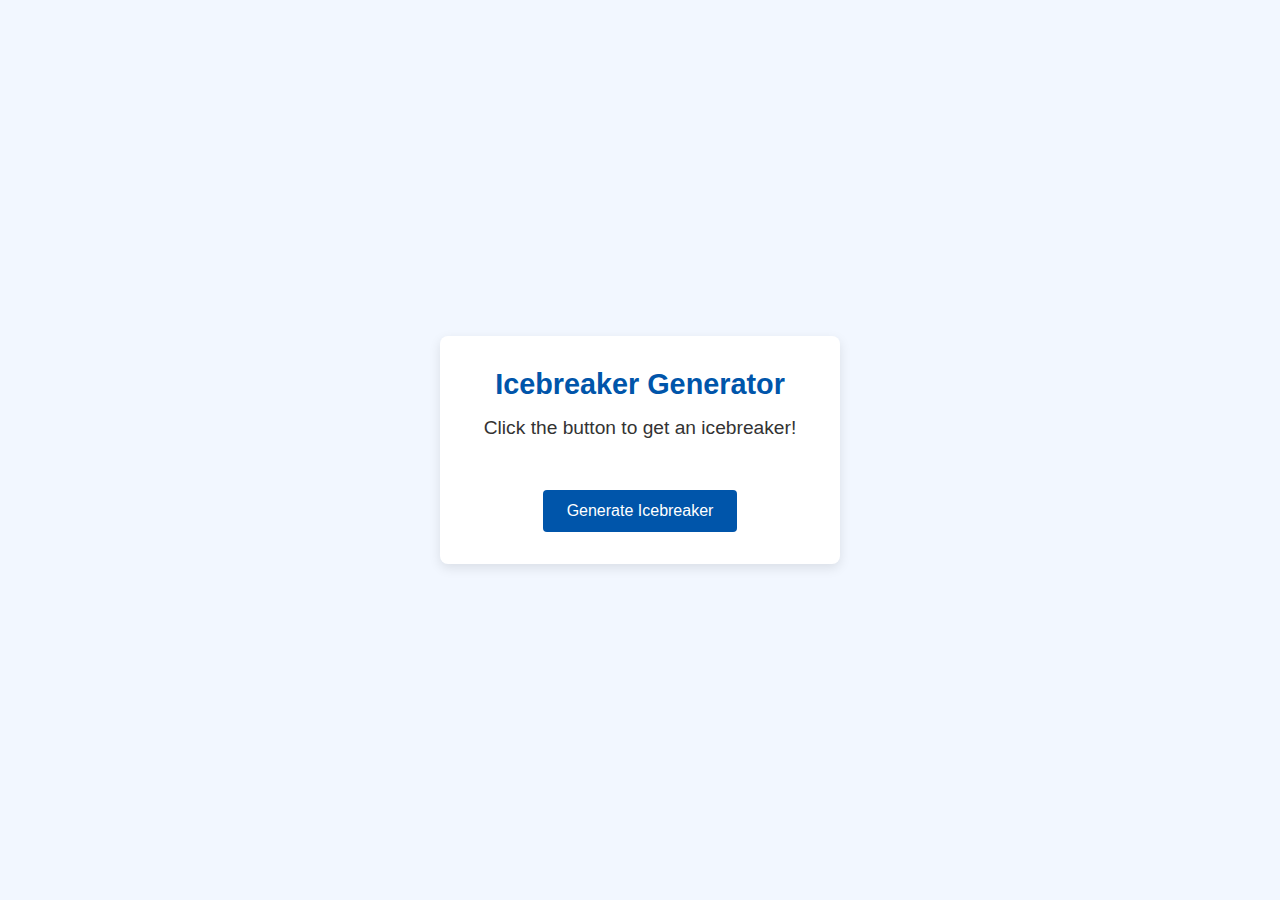
<file: index.html>
<html lang="en">
<head>
  <meta charset="UTF-8">
  <meta name="viewport" content="width=device-width, initial-scale=1">
  <title>Icebreaker Generator</title>
  <link rel="stylesheet" href="style.css">
</head>
<body>
  <div class="container">
    <h1>Icebreaker Generator</h1>
    <div id="icebreaker" class="icebreaker">Click the button to get an icebreaker!</div>
    <button id="generate-btn">Generate Icebreaker</button>
  </div>
  <script src="script.js"></script>
</body>
</html>
</file>
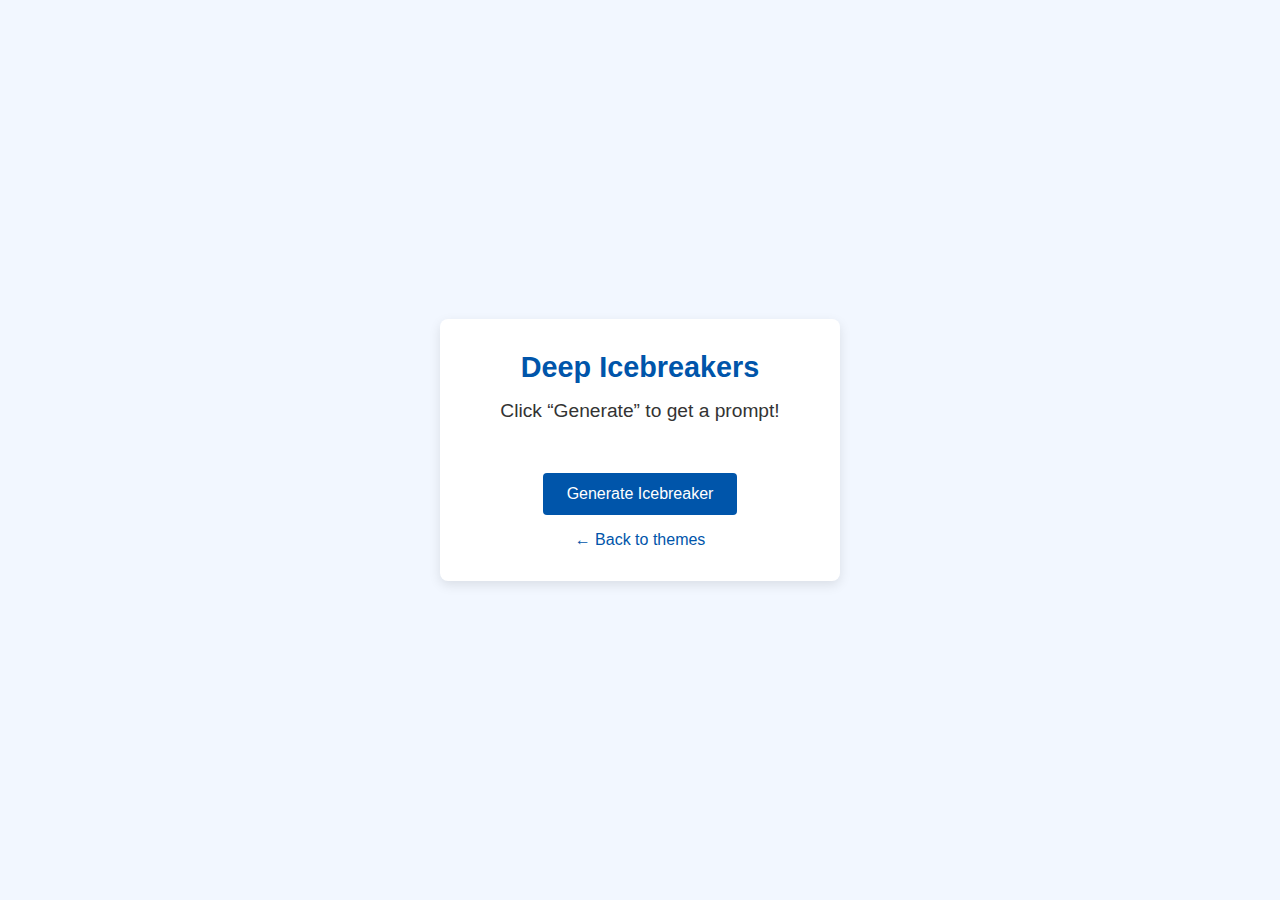
<file: deep.html>
<!DOCTYPE html>
<html lang="en">
<head>
  <meta charset="UTF-8">
  <meta name="viewport" content="width=device-width, initial-scale=1">
  <title>Deep Icebreakers</title>
  <link rel="stylesheet" href="style.css">
</head>
<body data-theme="deep">
  <div class="container">
    <h1>Deep Icebreakers</h1>
    <div id="icebreaker" class="icebreaker">
      Click “Generate” to get a prompt!
    </div>
    <button id="generate-btn">Generate Icebreaker</button>
    <p class="back"><a href="index.html">← Back to themes</a></p>
  </div>
  <script src="script.js"></script>
</body>
</html>
</file>
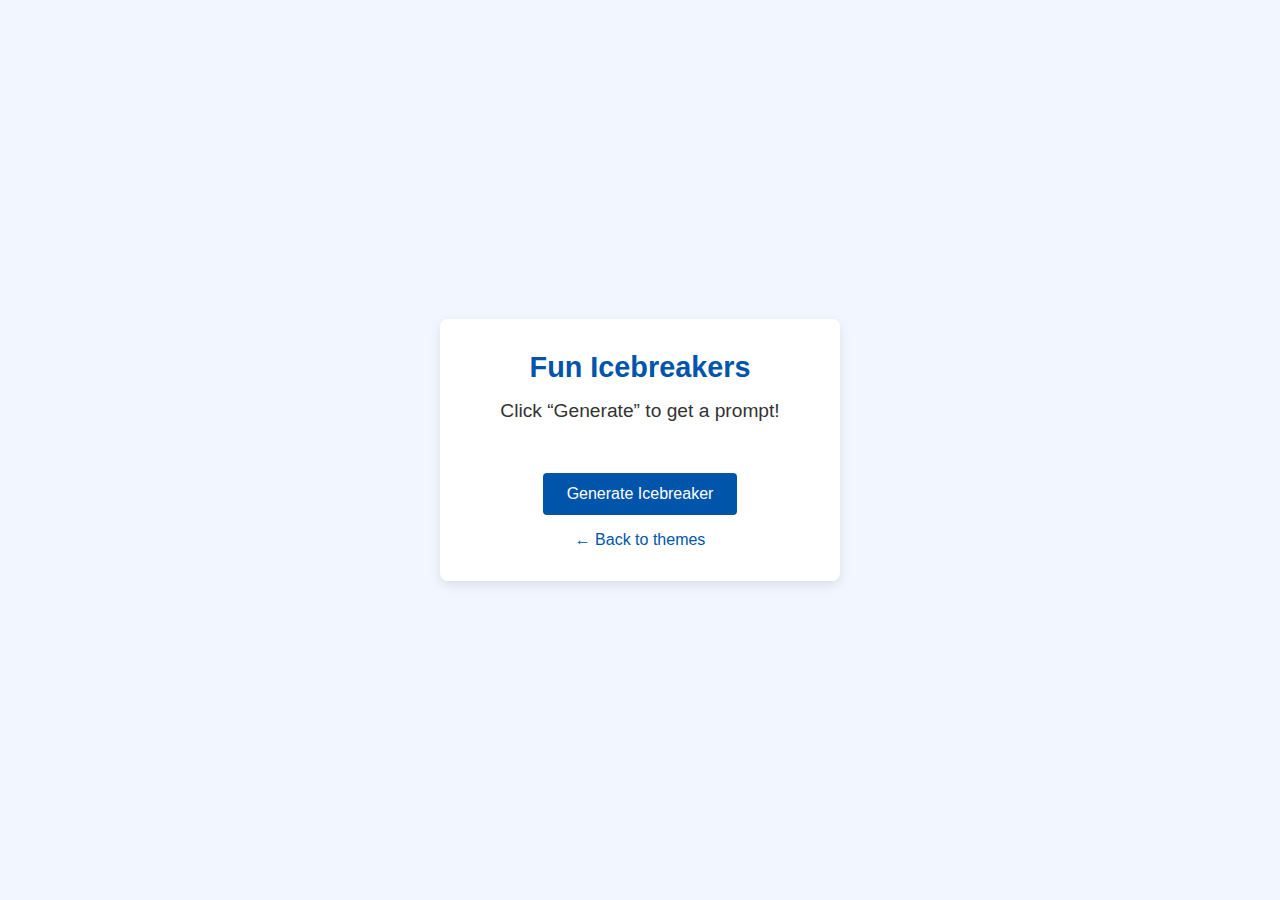
<file: fun.html>
<!DOCTYPE html>
<html lang="en">
<head>
  <meta charset="UTF-8">
  <meta name="viewport" content="width=device-width, initial-scale=1">
  <title>Fun Icebreakers</title>
  <link rel="stylesheet" href="style.css">
</head>
<body data-theme="fun">
  <div class="container">
    <h1>Fun Icebreakers</h1>
    <div id="icebreaker" class="icebreaker">
      Click “Generate” to get a prompt!
    </div>
    <button id="generate-btn">Generate Icebreaker</button>
    <p class="back"><a href="index.html">← Back to themes</a></p>
  </div>
  <script src="script.js"></script>
</body>
</html>
</file>
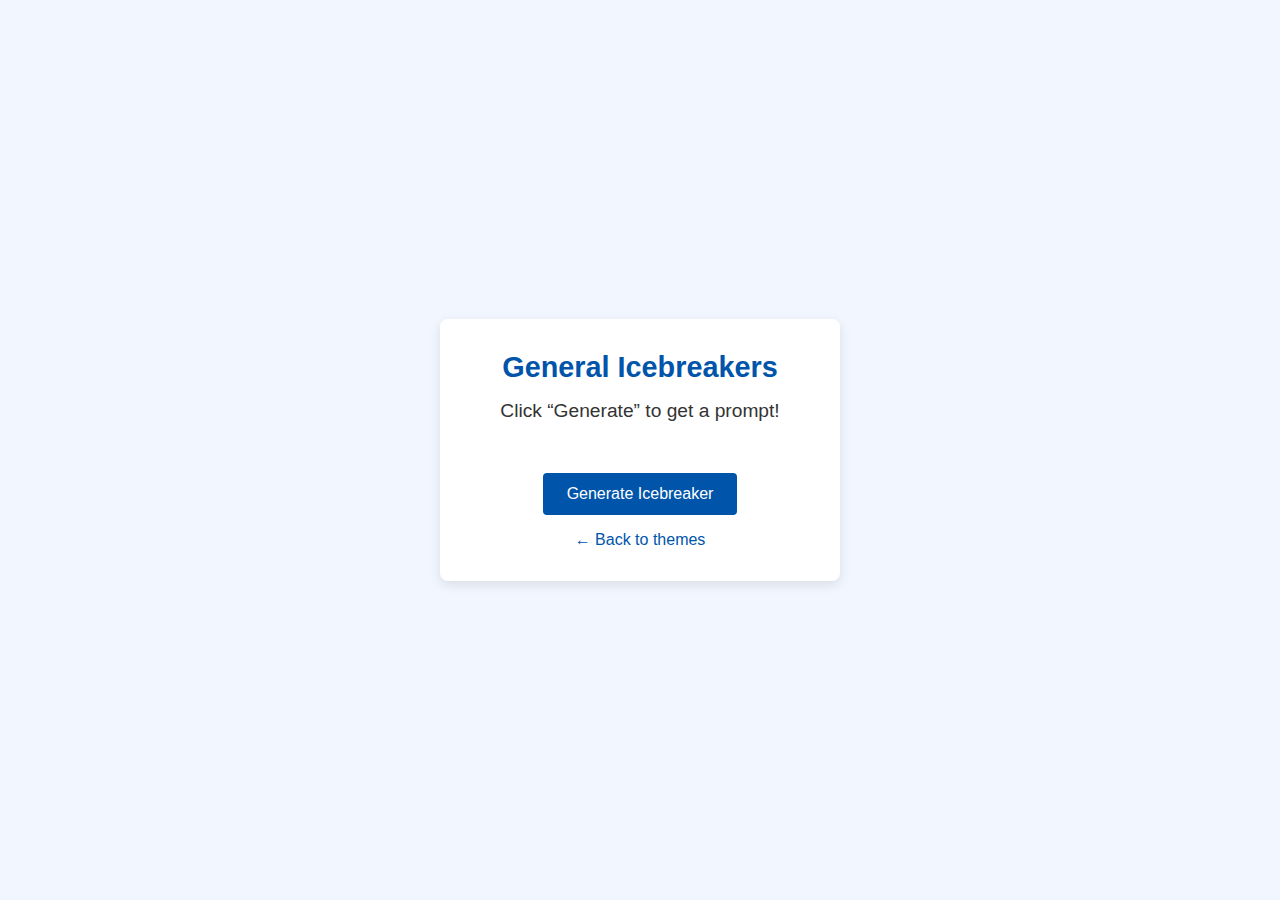
<file: general.html>
<!DOCTYPE html>
<html lang="en" data-theme="general">
<head>
  <meta charset="UTF-8">
  <meta name="viewport" content="width=device-width, initial-scale=1">
  <title>General Icebreakers</title>
  <link rel="stylesheet" href="style.css">
</head>
<body data-theme="general">
  <div class="container">
    <h1>General Icebreakers</h1>
    <div id="icebreaker" class="icebreaker">
      Click “Generate” to get a prompt!
    </div>
    <button id="generate-btn">Generate Icebreaker</button>
    <p class="back"><a href="index.html">← Back to themes</a></p>
  </div>
  <script src="script.js"></script>
</body>
</html>
</file>
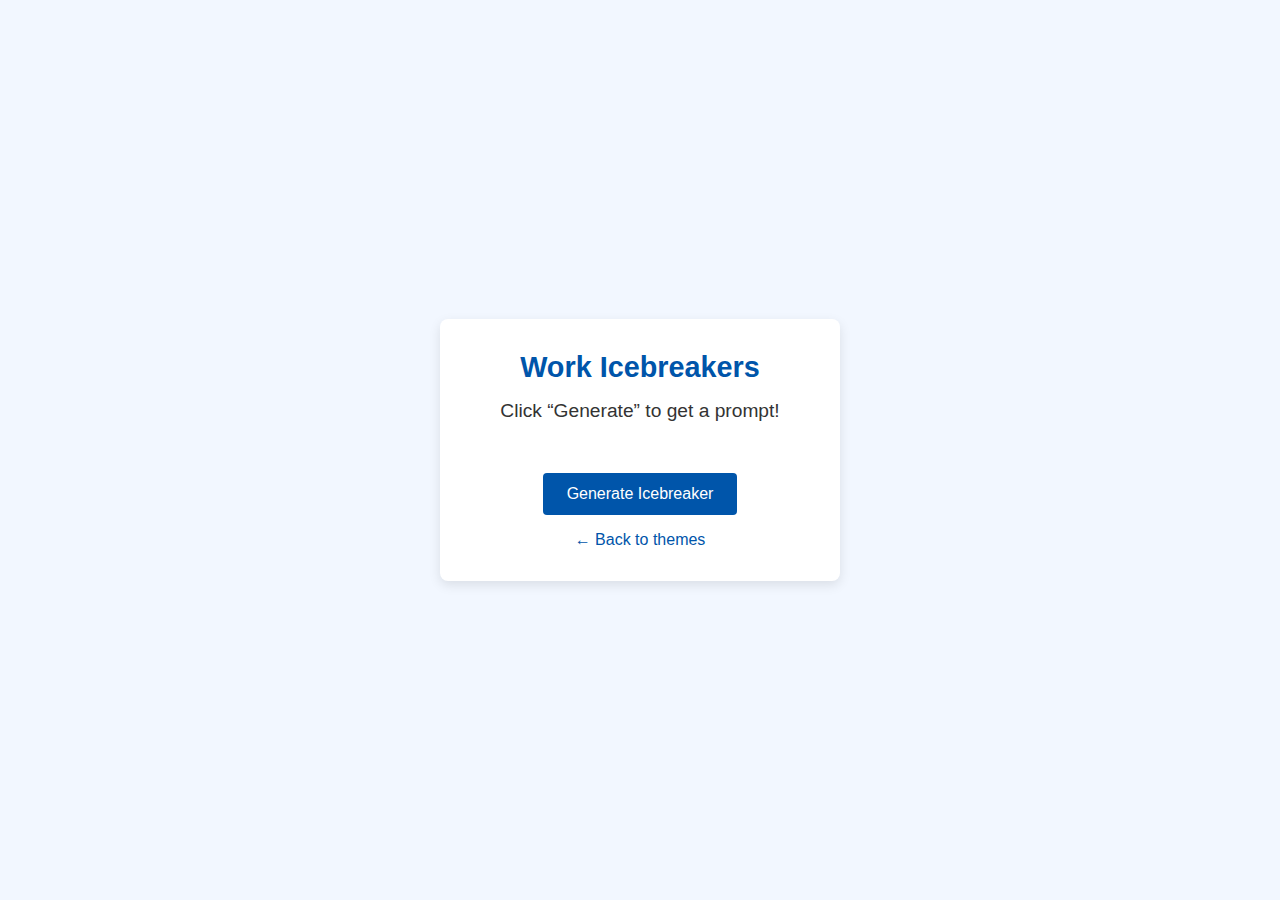
<file: work.html>
<!DOCTYPE html>
<html lang="en">
<head>
  <meta charset="UTF-8">
  <meta name="viewport" content="width=device-width, initial-scale=1">
  <title>Work Icebreakers</title>
  <link rel="stylesheet" href="style.css">
</head>
<body data-theme="work">
  <div class="container">
    <h1>Work Icebreakers</h1>
    <div id="icebreaker" class="icebreaker">
      Click “Generate” to get a prompt!
    </div>
    <button id="generate-btn">Generate Icebreaker</button>
    <p class="back"><a href="index.html">← Back to themes</a></p>
  </div>
  <script src="script.js"></script>
</body>
</html>
</file>
<file: style.css>
/* Reset & basic layout */
* {
  box-sizing: border-box;
  margin: 0;
  padding: 0;
}
body {
  font-family: Arial, sans-serif;
  background: #f2f7ff;
  color: #333;
  display: flex;
  align-items: center;
  justify-content: center;
  min-height: 100vh;
}
.container {
  text-align: center;
  background: #fff;
  padding: 2rem;
  border-radius: 8px;
  box-shadow: 0 4px 12px rgba(0,0,0,0.1);
  max-width: 400px;
  width: 90%;
}

/* Heading */
h1 {
  margin-bottom: 1rem;
  font-size: 1.8rem;
  color: #0055aa;
}

/* Icebreaker display */
.icebreaker {
  min-height: 3em;
  margin: 1rem 0;
  font-size: 1.2rem;
}

/* Button */
button {
  background: #0055aa;
  color: #fff;
  border: none;
  padding: 0.75rem 1.5rem;
  font-size: 1rem;
  border-radius: 4px;
  cursor: pointer;
  transition: background 0.2s ease;
}
button:hover {
  background: #003f7f;
}

/* Theme navigation (on index.html) */
.theme-nav {
  display: flex;
  flex-direction: column;
  gap: .75rem;
}
.theme-nav a {
  text-decoration: none;
  background: #0055aa;
  color: white;
  padding: .75rem;
  border-radius: 4px;
}
.theme-nav a:hover {
  background: #003f7f;
}

/* Back link on theme pages */
.back {
  margin-top: 1rem;
}
.back a {
  color: #0055aa;
  text-decoration: none;
}
.back a:hover {
  text-decoration: underline;
}
</file>
